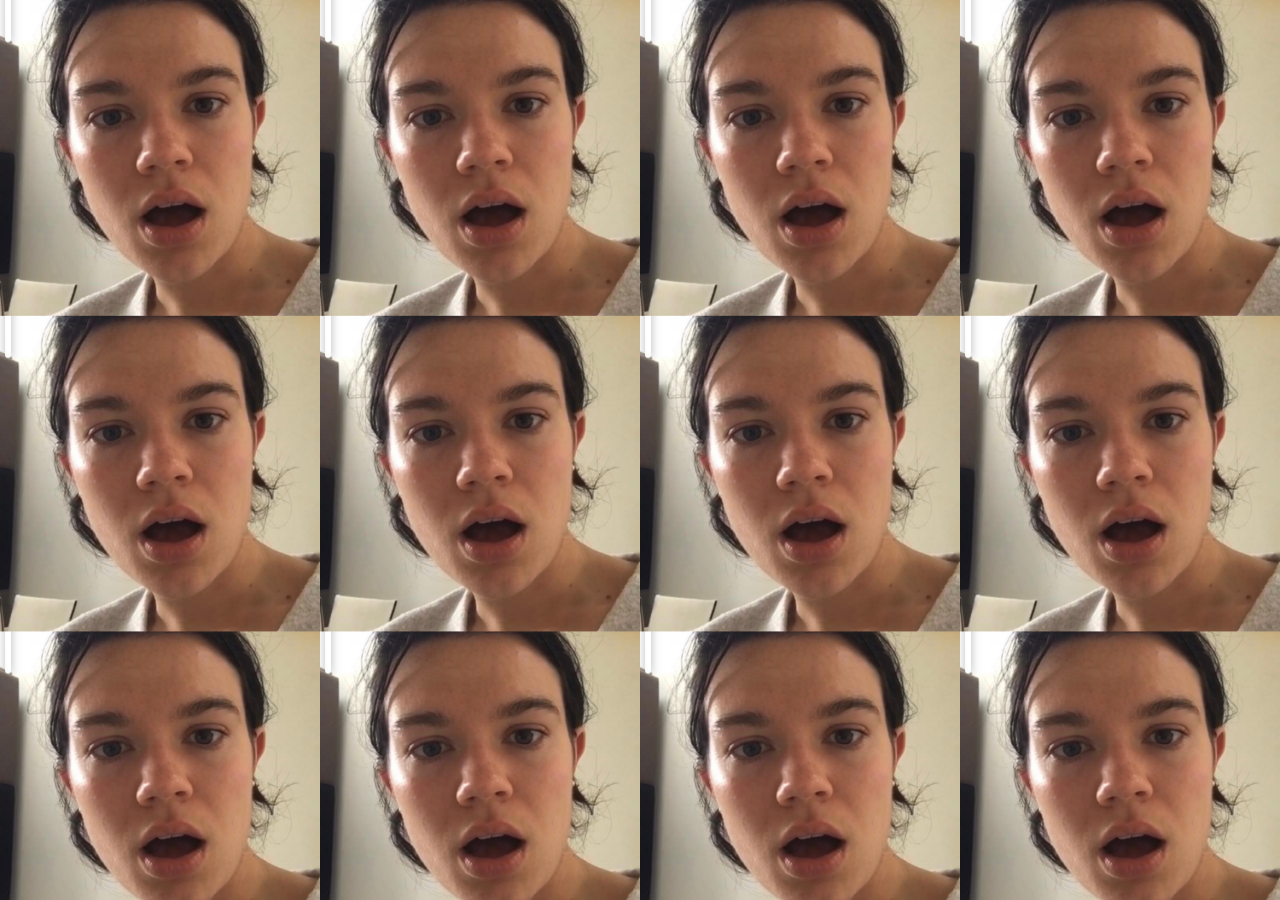
<file: Soundboard.html>
<!DOCTYPE html>
<html lang="en">
<head>
  <meta charset="UTF-8">
  <meta name="viewport" content="width=device-width, initial-scale=1.0">
  <title>Baarn Babez Soundboard</title>
  <link rel="stylesheet" href="styles.css">
</head>
<body>
  <div class="soundboard">
    <!-- Sound tiles will be added here -->
  </div>
  <script src="script.js"></script>
</body>
</html>
</file>
<file: styles.css>
body {
  display: flex;
  justify-content: center;
  align-items: center;
  height: 100vh;
  margin: 0;
  background-image: url('bg.jpeg'); /* Set the path to your background image */
  background-repeat: repeat;
  background-size: 25%;
}

.soundboard {
  display: grid;
  grid-template-columns: repeat(3, 1fr); /* Adjust as needed */
  gap: 10px;
  max-width: 600px;
}

.tile {
  display: flex;
  justify-content: center;
  align-items: center;
  background-color: rgba(81, 221, 95, 0.8); /* Add transparency to the tiles */
  border: 1px solid #ccc;
  padding: 20px;
  cursor: pointer;
}
</file>
